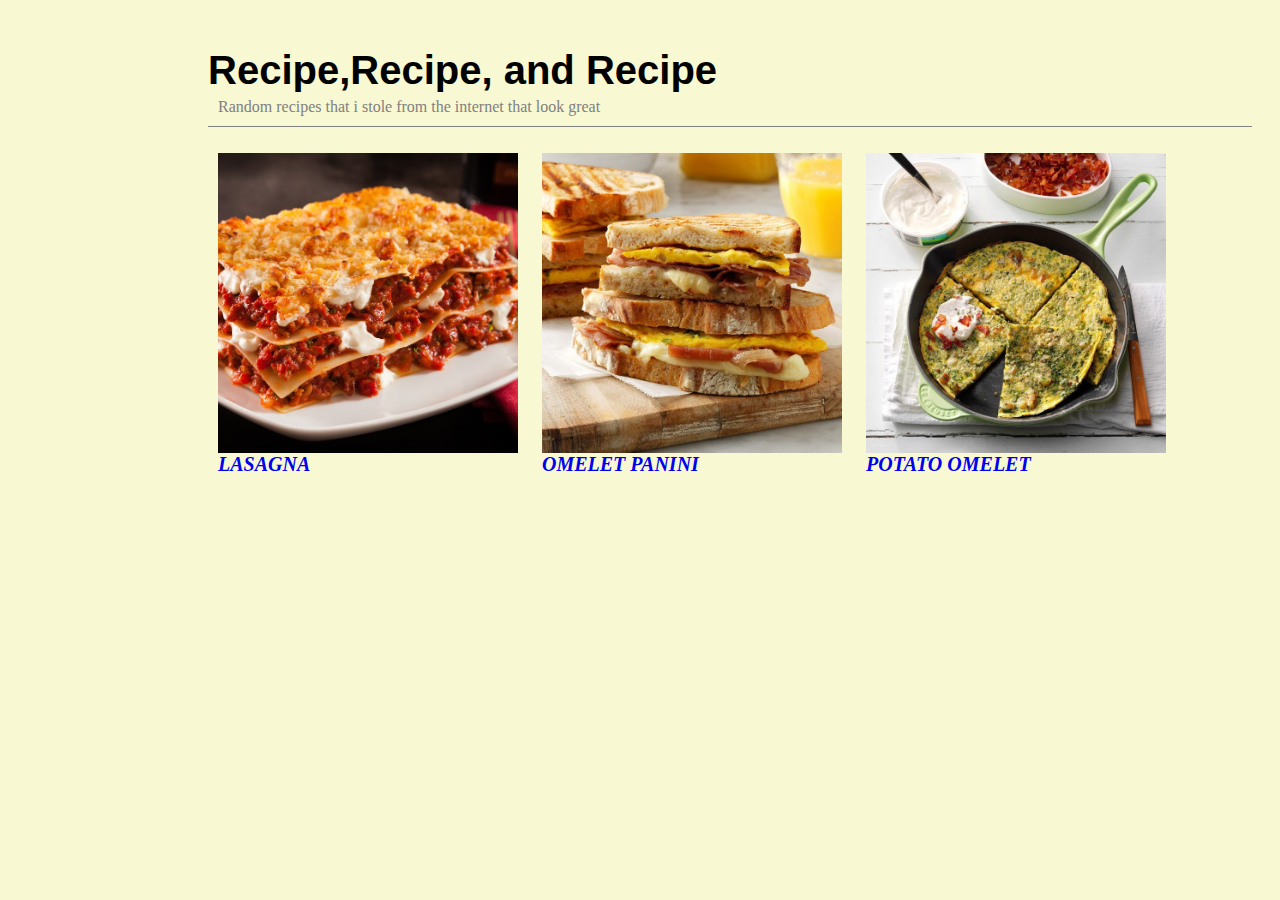
<file: index.html>
<!DOCTYPE html>
<html lang="en">
<head>
    <meta charset="utf-8">
    <title>recipes</title>
    <link rel="stylesheet" href="style.css">
</head>
    <body>
        <div class="contents">
            <!-- <img class="thumbnail" src="pp.jpg" alt="Mr Cook" >  -->
            <h1 class="title">Recipe,Recipe, and Recipe</h1>
           
            <p>Random recipes that i stole from the internet that look great</p>
            <div class="mainpart">
                <a href="recipes/lasagna.html" class="first"> 
                    <img src="recipes/images/lasagna.jpg"  alt="LASAGNA" >LASAGNA
                </a>
                <a href="recipes/omelet-panini.html" class="second">
                    <img src="recipes/images/omelet-panini.jpg"  alt="OMELET PANINI">OMELET PANINI
                </a> 
                <a href= "recipes/potato-omelet.html" class="third">
                    <img src="recipes/images/potato-omelet.jpg"  alt="POTATO OMELET">POTATO OMELET
                </a>
            </div>
        </div>
    </body>
</html>
<!--
    change the img height to a tag selector in css




-->
</file>
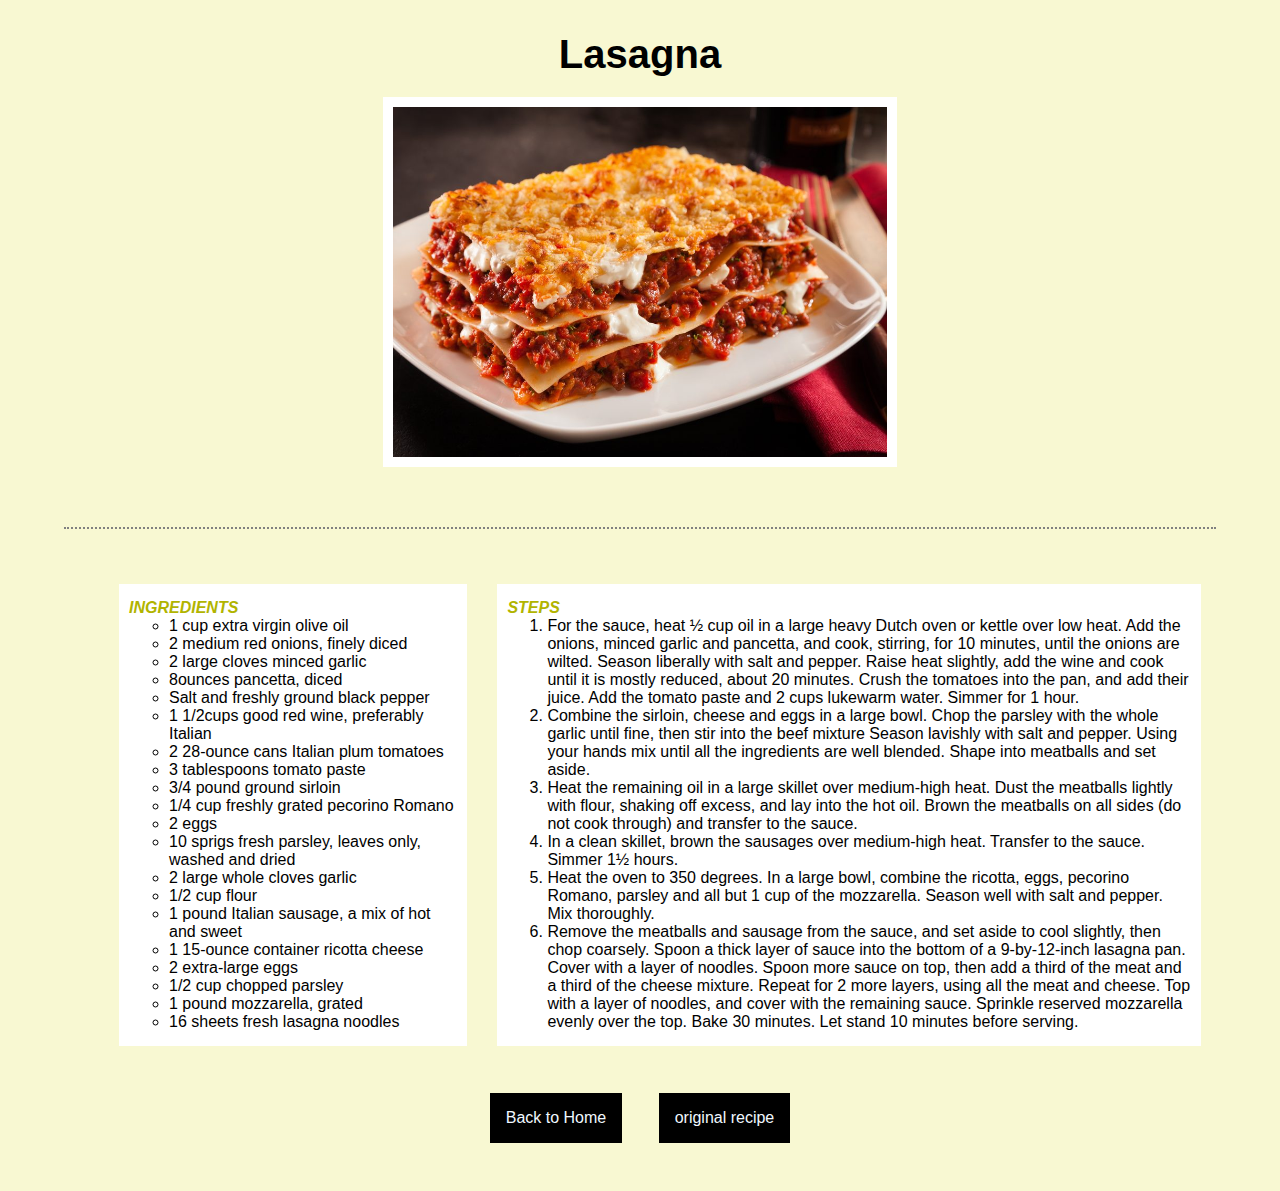
<file: recipes/lasagna.html>
<!DOCTYPE html>
<html lang="en">
    <head>
        <meta charset="utf-8">
        <title>Lasagna Recipe</title>
        <link rel="stylesheet" href="Lstyles.css">
    </head>
    <body>
        <h1>Lasagna</h1>
        <img src="images/lasagna.jpg">
        <ul class="bigcontainer">
            <li class="smallone">
                <h4>ingredients</h4>
                <ul>
                    <li>1 cup extra virgin olive oil</li>
                    <li>2 medium red onions, finely diced</li>
                    <li>2 large cloves minced garlic</li>
                    <li>8ounces pancetta, diced</li>
                    <li>Salt and freshly ground black pepper</li>
                    <li>1 1/2cups good red wine, preferably Italian</li>
                    <li>2 28-ounce cans Italian plum tomatoes</li>
                    <li>3 tablespoons tomato paste</li>
                    <li>3/4 pound ground sirloin</li>
                    <li>1/4 cup freshly grated pecorino Romano</li>
                    <li>2 eggs</li>
                    <li>10 sprigs fresh parsley, leaves only, washed and dried</li>
                    <li>2 large whole cloves garlic</li>
                    <li>1/2 cup flour</li>
                    <li>1 pound Italian sausage, a mix of hot and sweet</li>
                    <li>1 15-ounce container ricotta cheese</li>
                    <li>2 extra-large eggs</li>
                    <li>1/2 cup chopped parsley</li>
                    <li>1 pound mozzarella, grated</li>
                    <li>16 sheets fresh lasagna noodles</li>
                </ul>
            </li>
            <li class="smalltwo">
                <h4>Steps</h4>
                <ol>
                    <li> For the sauce, heat ½ cup oil in a large heavy Dutch oven or kettle over low heat.
                        Add the onions, minced garlic and pancetta, and cook, stirring, for 10 minutes,
                        until the onions are wilted. Season liberally with salt and pepper.
                        Raise heat slightly, add the wine and cook until it is mostly reduced, about 20 minutes.
                        Crush the tomatoes into the pan, and add their juice.
                        Add the tomato paste and 2 cups lukewarm water. Simmer for 1 hour.</li>
                    <li>Combine the sirloin, cheese and eggs in a large bowl.
                         Chop the parsley with the whole garlic until fine, then stir into the beef mixture
                         Season lavishly with salt and pepper. Using your hands
                          mix until all the ingredients are well blended.
                         Shape into meatballs and set aside.</li>
                    <li>
                        Heat the remaining oil in a large skillet over medium-high heat.
                         Dust the meatballs lightly with flour, shaking off excess, and lay into the hot oil.
                         Brown the meatballs on all sides (do not cook through) and transfer to the sauce.
                    </li>
                    <li>In a clean skillet, brown the sausages over medium-high heat.
                         Transfer to the sauce. Simmer 1½ hours.</li>
                    <li>
                        Heat the oven to 350 degrees. In a large bowl, combine the ricotta, eggs, pecorino Romano,
                         parsley and all but 1 cup of the mozzarella.
                         Season well with salt and pepper. Mix thoroughly.
                    </li>
                    <li>
                        Remove the meatballs and sausage from the sauce, and set aside to cool slightly, then chop coarsely.
                        Spoon a thick layer of sauce into the bottom of a 9-by-12-inch lasagna pan.
                        Cover with a layer of noodles. Spoon more sauce on top, then add a third of the meat and a third of the cheese mixture.
                        Repeat for 2 more layers, using all the meat and cheese.
                        Top with a layer of noodles, and cover with the remaining sauce.
                        Sprinkle reserved mozzarella evenly over the top.
                        Bake 30 minutes. Let stand 10 minutes before serving.
                    </li>
                </ol>
            </li>
        </ul>
        <div class="links">
            <a href="../index.html">Back to Home</a>
            <a href="https://cooking.nytimes.com/recipes/9530-lasagna"> original recipe</a>
        </div>
    </body>
</html>
</file>
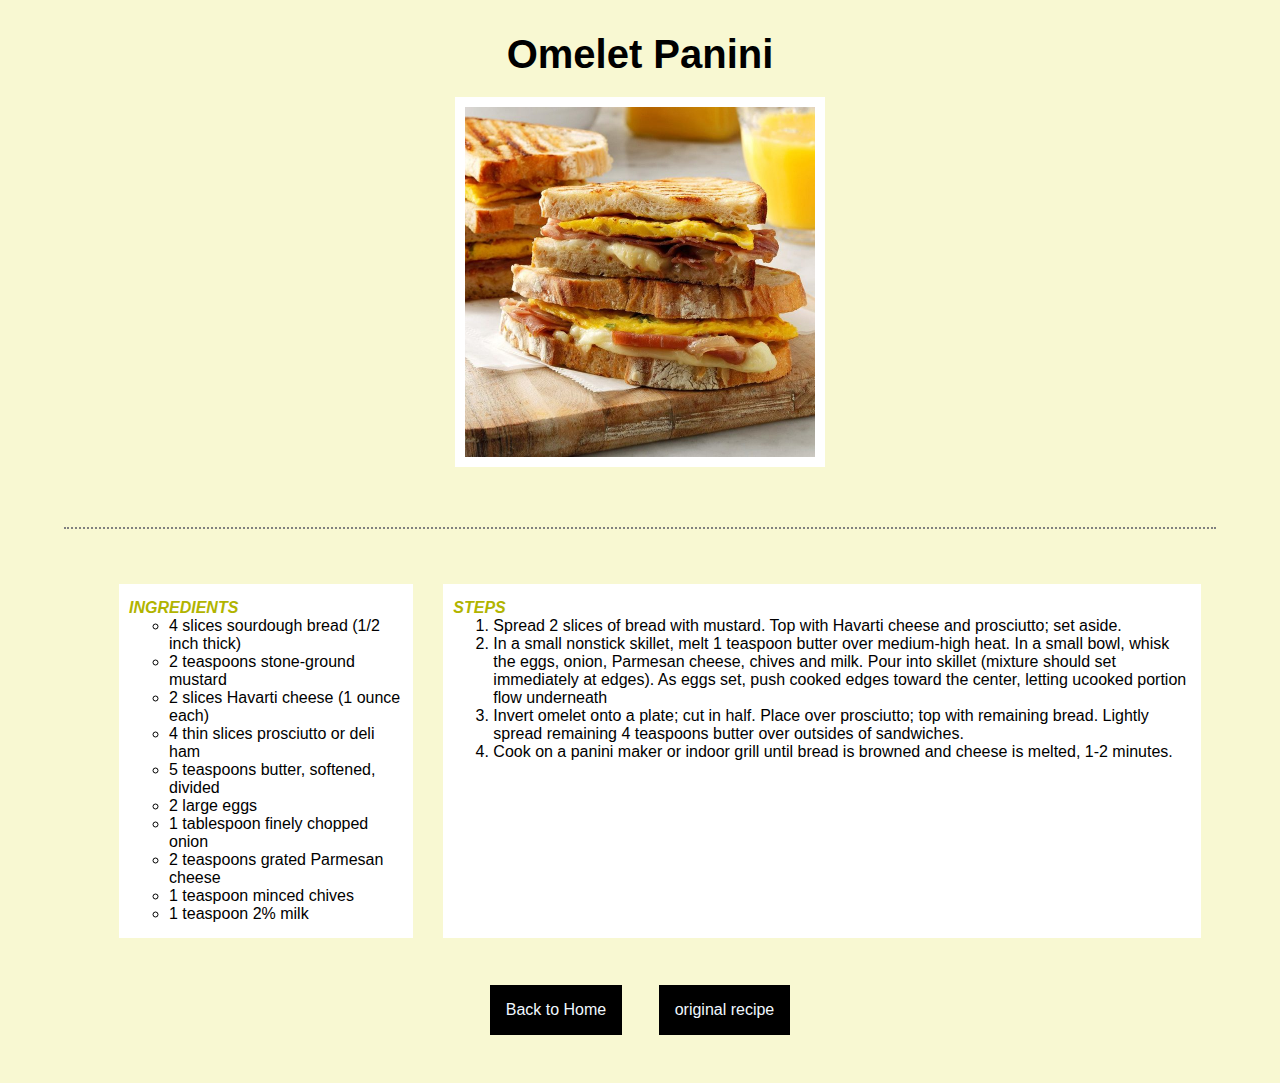
<file: recipes/omelet-panini.html>
<!DOCTYPE html>
<html lang="en">
    <head>
        <meta charset="UTF-8">
        <title>Omelet Panini</title>
        <link rel="stylesheet" href="Lstyles.css">
    </head>
    <body>
        <h1>Omelet Panini</h1>
        <img src="images/omelet-panini.jpg" alt="omelet panini picture">
        <ul class="bigcontainer">
            <li class="smallone">
                <h4>ingredients</h4>
                <ul>
                    <li>4 slices sourdough bread (1/2 inch thick)</li>
                    <li>2 teaspoons stone-ground mustard</li>
                    <li>2 slices Havarti cheese (1 ounce each)</li>
                    <li>4 thin slices prosciutto or deli ham</li>
                    <li>5 teaspoons butter, softened, divided</li>
                    <li>2 large eggs    </li>
                    <li>1 tablespoon finely chopped onion</li>
                    <li>2 teaspoons grated Parmesan cheese</li>
                    <li>1 teaspoon minced chives</li>
                    <li>1 teaspoon 2% milk</li>
                </ul>
            </li>
            <li class="smalltwo">
                <h4>steps</h4>
                <ol>
                    <li>Spread 2 slices of bread with mustard. Top with Havarti cheese and prosciutto; set aside. </li>
                    <li>In a small nonstick skillet, melt 1 teaspoon butter over medium-high heat. In a small bowl, whisk the eggs, onion, Parmesan cheese, chives and milk. Pour into skillet (mixture should set immediately at edges). 
                    As eggs set, push cooked edges toward the center, letting ucooked portion flow underneath </li>
                    <li>Invert omelet onto a plate; cut in half. Place over prosciutto; top with remaining bread. Lightly spread remaining 4 teaspoons butter over outsides of sandwiches. </li>
                    <li>Cook on a panini maker or indoor grill until bread is browned and cheese is melted, 1-2 minutes.</li>
                </ol>
            </li>
        </ul>
        <div class="links">
            <a href="../index.html">Back to Home</a>
            <a href="https://www.tasteofhome.com/recipes/omelet-panini/"> original recipe</a>
        </div>
    </body>
</html>
</file>
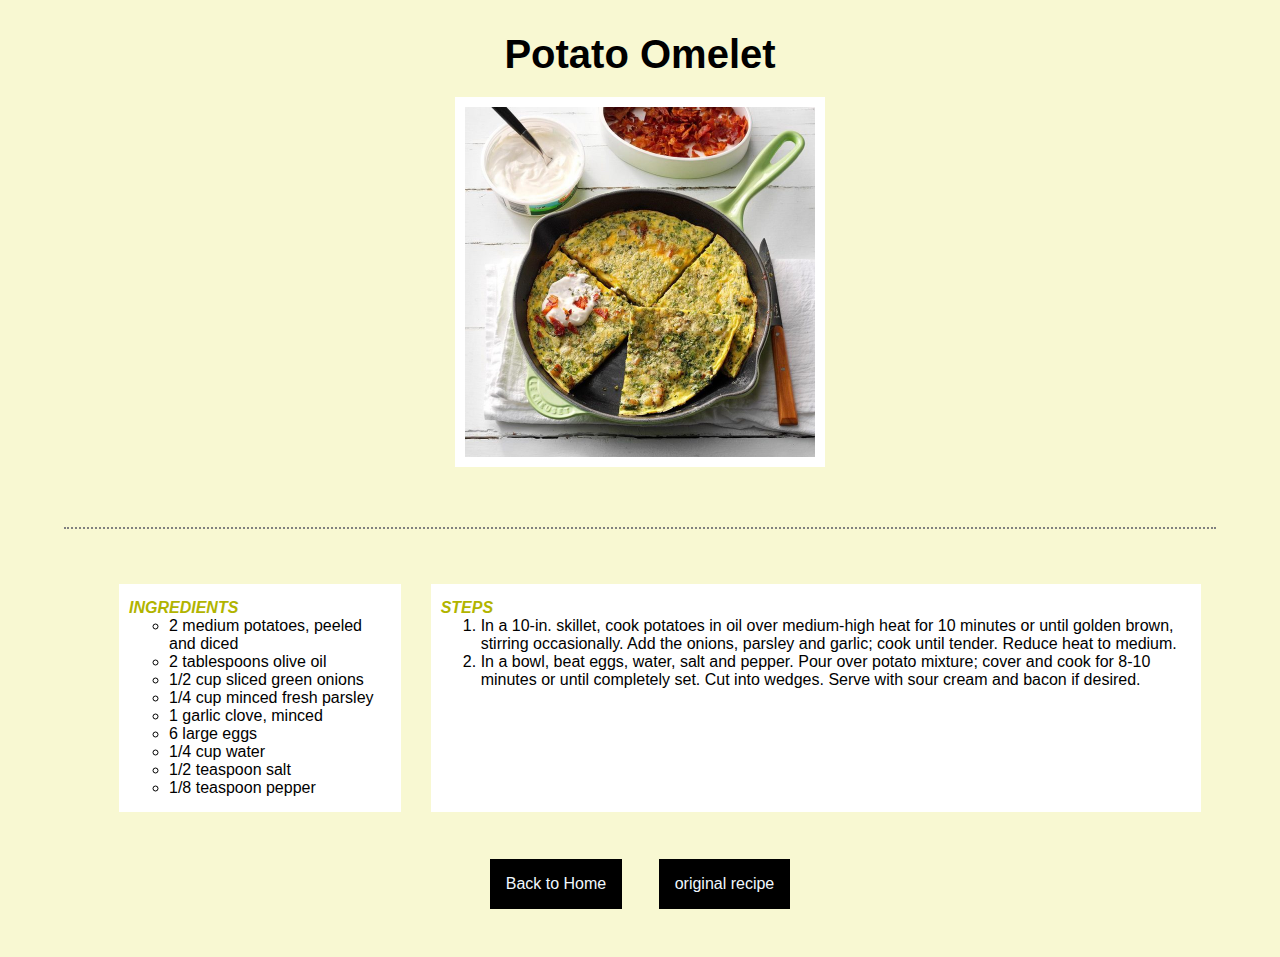
<file: recipes/potato-omelet.html>
<!DOCTYPE html>
<html lang="en">
    <head>
        <meta charset="UTF-8">
        <title>Potato Omelet</title>
        <link rel="stylesheet" href="Lstyles.css">
    </head>
    <body>
        <h1>Potato Omelet</h1>
        <img src="images/potato-omelet.jpg" alt="omelet" >
        <ul class="bigcontainer">
            <li class="smallone">
                <h4>ingredients</h4>
                <ul>
                    <li>2 medium potatoes, peeled and diced</li>
                    <li>2 tablespoons olive oil</li>
                    <li>1/2 cup sliced green onions</li>
                    <li>1/4 cup minced fresh parsley</li>
                    <li>1 garlic clove, minced</li>
                    <li>6 large eggs</li>
                    <li>1/4 cup water</li>
                    <li>1/2 teaspoon salt</li>
                    <li>1/8 teaspoon pepper</li>
                </ul>
            </li>
            <li class="smalltwo">
                <h4>steps</h4>
                <ol>
                    <li>In a 10-in. skillet, cook potatoes in oil over medium-high heat for 10 minutes or until golden brown, stirring occasionally. 
                        Add the onions, parsley and garlic; cook until tender. Reduce heat to medium. </li>
                    <li>In a bowl, beat eggs, water, salt and pepper. Pour over potato mixture; cover and cook for 8-10 minutes or until completely set.
                         Cut into wedges. Serve with sour cream and bacon if desired. </li>
                </ol>
            </li>
        </ul>
        <div class="links">
            <a href="../index.html">Back to Home</a>
            <a href="https://www.tasteofhome.com/recipes/potato-omelet/"> original recipe</a>
        </div>
    </body>
</html>
</file>
<file: style.css>
*{
    box-sizing: border-box;
}
 body{
    background-color: rgb(248, 248, 210);
 }
 .contents{
     margin:3em 20px 0 200px;
     /* height: 900px; */
 }
 .title{
    font-family: Helvetica, sans-serif;
    font-weight: bold;
    font-size: 40px;
    margin:0 0 5px 0;
 }
p{
    margin:0 0 0 10px;
    color: grey;
}
.mainpart{
    margin-top:10px;
    border-top:1px solid grey;
    padding-top:1em;
}
.thumbnail{
    height: 100px;
    width: 200px;
    object-fit: cover;
    margin: 0 auto 0 0;
    }
li{
    list-style: none;
    color:black;
    font-family:sans-serif;
    font-size: 25px;
    font-weight: 900;
    margin:20px 20px;
}

a img{
    object-fit:cover;
    height: 300px;
    width: 300px;
    display:block;
}
a{
    text-decoration: none;
    display: inline-block;
    width:min-content;
    font-weight: bold;
    font-size: 20px;
    font-style: italic;
    margin:0;
    padding: 10px;
}
a:hover{
    background-color:rgb(255, 226, 206);
    color:rgb(rgb(199, 0, 199));
}
</file>
<file: recipes/Lstyles.css>
*{
    box-sizing: border-box;
}
body{
    background-color: rgb(248, 248, 210);
    margin: 2em 4em;
    font-family: Verdana, Geneva, Tahoma, sans-serif;
}
h1{
    width: max-content;
    text-align: center;
    margin: 20px auto;
    font-size: 40px;
    font-family: Verdana, Geneva, Tahoma, sans-serif;
}
img{
    display: block;
    margin: 0 auto;
    height: 370px;
    border: 10px solid white;
}
.bigcontainer{
    list-style: none;
    display:flex;
    border-top: 2px dotted grey;
    padding-top:40px;
    margin-top:60px;
}
h4{
    display: inline;
    font-style: italic;
    color:rgb(177, 180, 0);
    text-transform: uppercase;
}
.smallone,
.smalltwo{
    background-color: white;
    padding:15px 10px;
    margin:15px;
}
.smalltwo{
    width: 900px;
}
a{
    display: inline-block;
    text-decoration:none;
    background-color: rgb(0, 0, 0);
    color: aliceblue;
    padding:1em;
    margin: 1em;
}
a:hover{
    background-color: rgb(36, 36, 36);
}
.links{
    width: max-content;
    margin: 0 auto;
}
</file>
